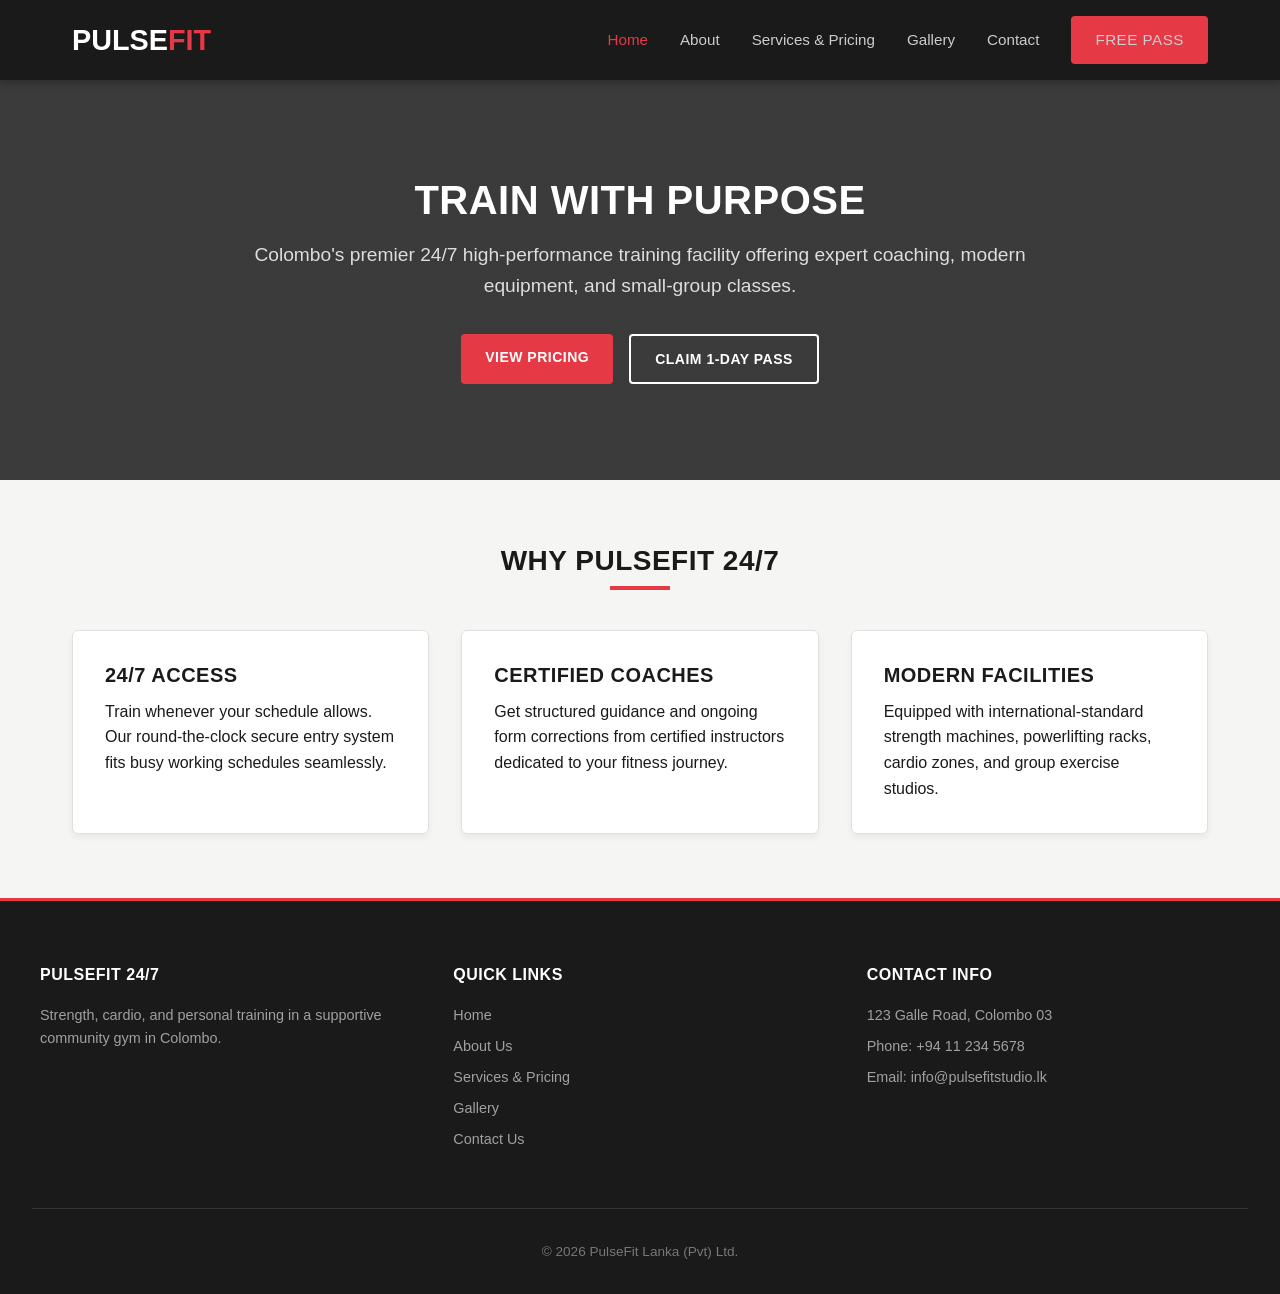
<file: Pages/index.html>
<!DOCTYPE html>
<html lang="en">
<head>
  <meta charset="UTF-8">
  <meta name="viewport" content="width=device-width, initial-scale=1.0">
  <title>PulseFit 24/7 | Premium Gym & Fitness Center</title>
  <link rel="stylesheet" href="style.css">
</head>
<body>

  <!-- Persistent Header & Navigation -->
  <header>
    <div class="nav-container">
      <a href="index.html" class="logo">PULSE<span>FIT</span></a>
      <nav>
        <ul class="nav-menu">
          <li><a href="index.html" class="active">Home</a></li>
          <li><a href="about.html">About</a></li>
          <li><a href="services.html">Services & Pricing</a></li>
          <li><a href="gallery.html">Gallery</a></li>
          <li><a href="contact.html">Contact</a></li>
          <li><a href="contact.html" class="btn btn-primary">Free Pass</a></li>
        </ul>
      </nav>
    </div>
  </header>

  <!-- Main Content Area -->
  <main>
    <!-- Hero Banner -->
    <section class="hero">
      <div class="hero-content">
        <h1>Train With Purpose</h1>
        <p>Colombo's premier 24/7 high-performance training facility offering expert coaching, modern equipment, and small-group classes.</p>
        <div class="hero-buttons">
          <a href="services.html" class="btn btn-primary">View Pricing</a>
          <a href="contact.html" class="btn btn-outline">Claim 1-Day Pass</a>
        </div>
      </div>
    </section>

    <!-- Core Features Section -->
    <section class="container">
      <div class="section-title">
        <h2>Why PulseFit 24/7</h2>
      </div>
      <div class="grid-3">
        <article class="card">
          <h3 class="card-title">24/7 Access</h3>
          <p>Train whenever your schedule allows. Our round-the-clock secure entry system fits busy working schedules seamlessly.</p>
        </article>
        <article class="card">
          <h3 class="card-title">Certified Coaches</h3>
          <p>Get structured guidance and ongoing form corrections from certified instructors dedicated to your fitness journey.</p>
        </article>
        <article class="card">
          <h3 class="card-title">Modern Facilities</h3>
          <p>Equipped with international-standard strength machines, powerlifting racks, cardio zones, and group exercise studios.</p>
        </article>
      </div>
    </section>
  </main>

  <!-- Persistent Footer -->
  <footer>
    <div class="footer-content">
      <div class="footer-column">
        <h4>PULSEFIT 24/7</h4>
        <p>Strength, cardio, and personal training in a supportive community gym in Colombo.</p>
      </div>
      <div class="footer-column">
        <h4>Quick Links</h4>
        <ul>
          <li><a href="index.html">Home</a></li>
          <li><a href="about.html">About Us</a></li>
          <li><a href="services.html">Services & Pricing</a></li>
          <li><a href="gallery.html">Gallery</a></li>
          <li><a href="contact.html">Contact Us</a></li>
        </ul>
      </div>
      <div class="footer-column">
        <h4>Contact Info</h4>
        <p>123 Galle Road, Colombo 03</p>
        <p>Phone: +94 11 234 5678</p>
        <p>Email: info@pulsefitstudio.lk</p>
      </div>
    </div>
    <div class="footer-bottom">
      <p>&copy; 2026 PulseFit Lanka (Pvt) Ltd. </p>
    </div>
  </footer>

</body>
</html>
</file>
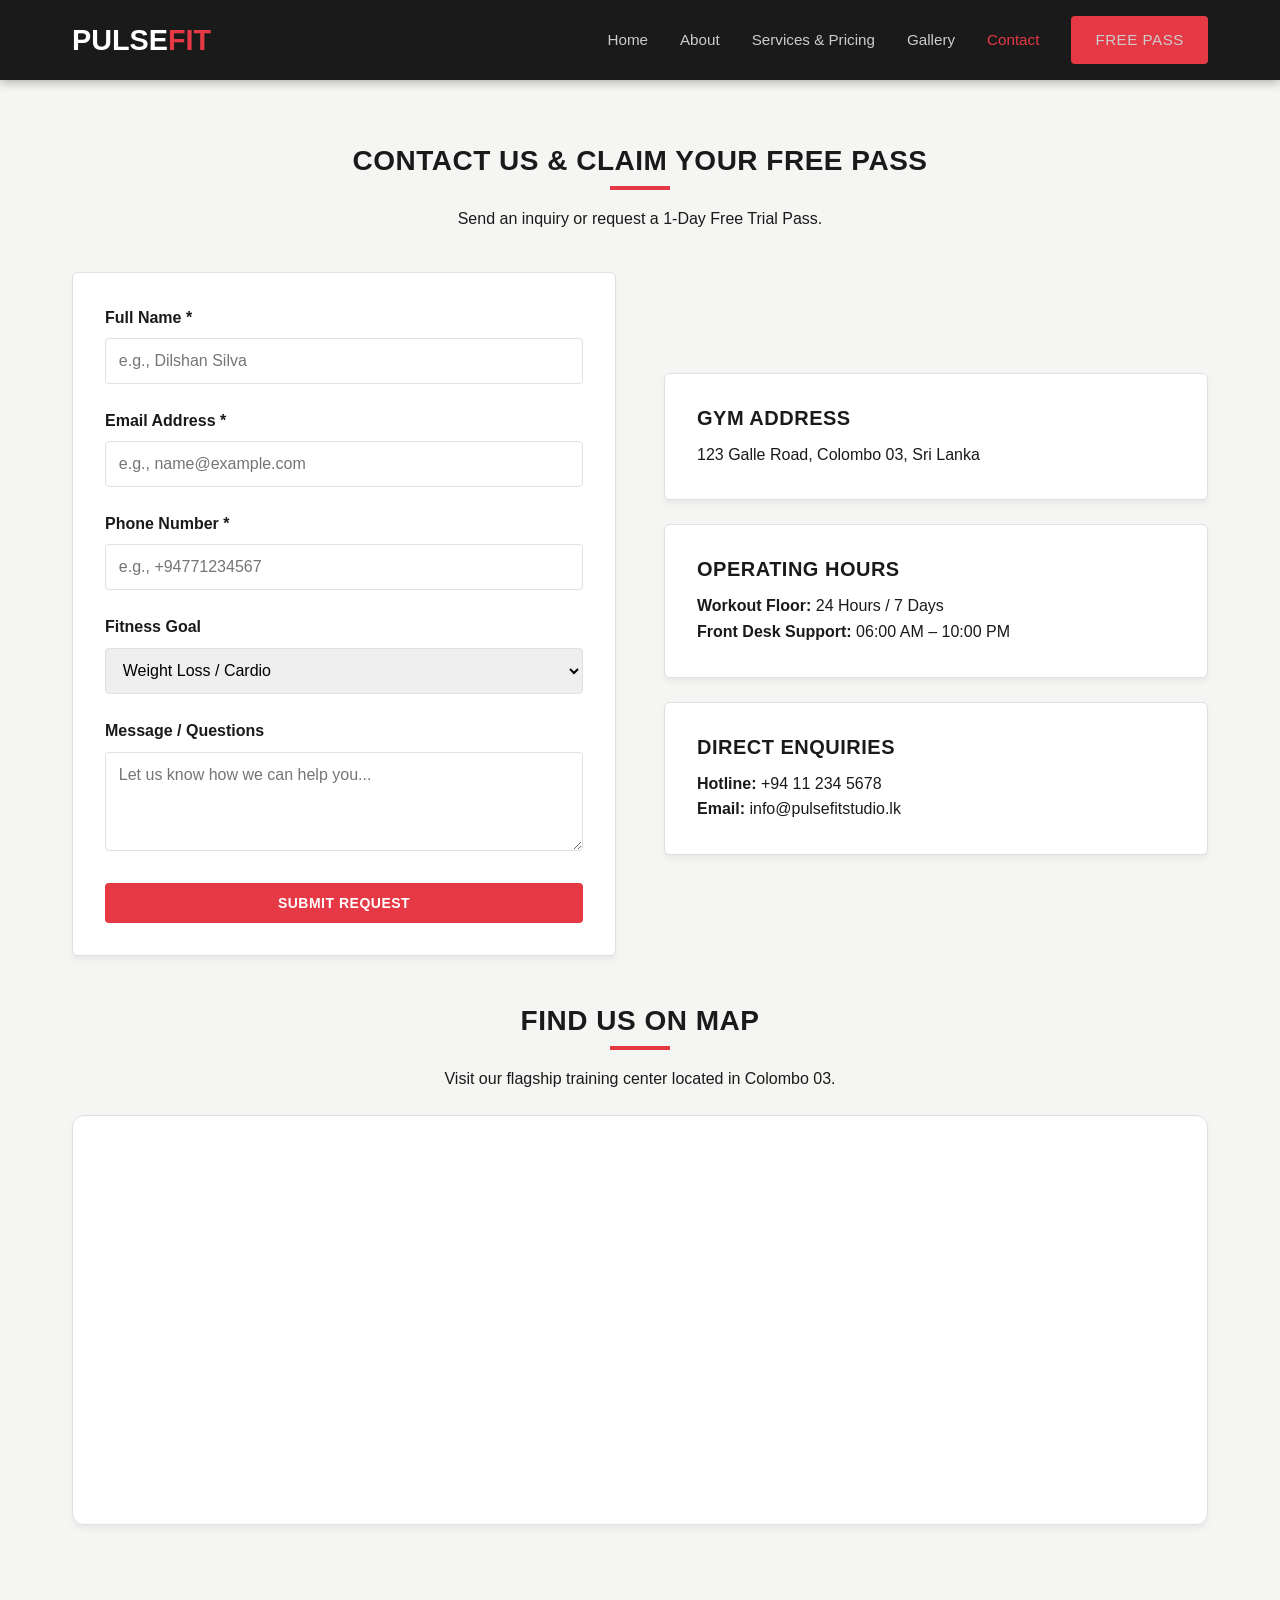
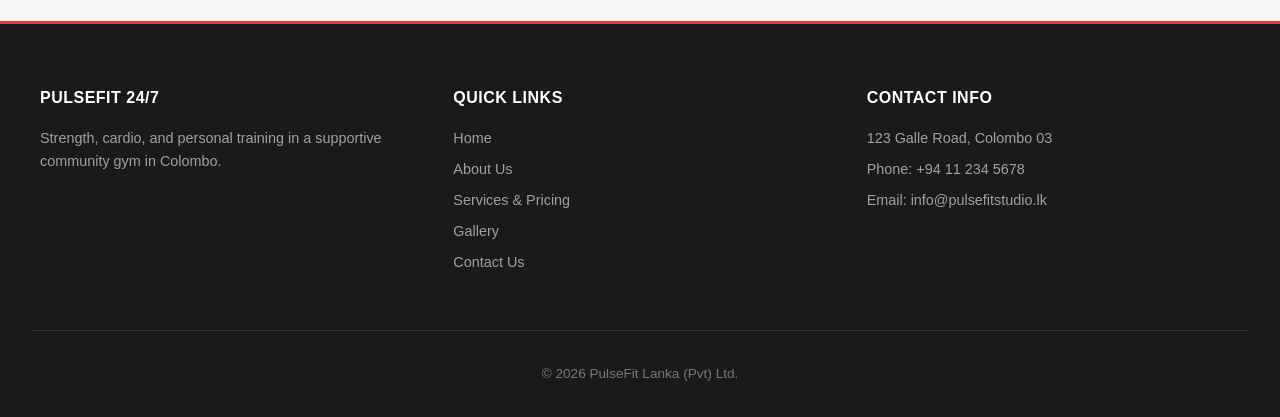
<file: Pages/contact.html>
<!DOCTYPE html>
<html lang="en">
<head>
  <meta charset="UTF-8">
  <meta name="viewport" content="width=device-width, initial-scale=1.0">
  <title>Contact Us | PulseFit 24/7</title>
  <link rel="stylesheet" href="style.css">
</head>
<body>

  <!-- Persistent Header -->
  <header>
    <div class="nav-container">
      <a href="index.html" class="logo">PULSE<span>FIT</span></a>
      <nav>
        <ul class="nav-menu">
          <li><a href="index.html">Home</a></li>
          <li><a href="about.html">About</a></li>
          <li><a href="services.html">Services & Pricing</a></li>
          <li><a href="gallery.html">Gallery</a></li>
          <li><a href="contact.html" class="active">Contact</a></li>
          <li><a href="contact.html" class="btn btn-primary">Free Pass</a></li>
        </ul>
      </nav>
    </div>
  </header>

  <main class="container">
    <section class="section-title">
      <h2>Contact Us & Claim Your Free Pass</h2>
      <p>Send an inquiry or request a 1-Day Free Trial Pass.</p>
    </section>

    <div style="display: grid; grid-template-columns: repeat(auto-fit, minmax(320px, 1fr)); gap: 3rem; margin-bottom: 3rem;">
      
      <!-- Validated Form -->
      <form action="#" method="post" class="card">
        <div class="form-group">
          <label for="fullname">Full Name *</label>
          <input type="text" id="fullname" name="fullname" class="form-control" placeholder="e.g., Dilshan Silva" required>
        </div>

        <div class="form-group">
          <label for="email">Email Address *</label>
          <input type="email" id="email" name="email" class="form-control" placeholder="e.g., name@example.com" required>
        </div>

        <div class="form-group">
          <label for="phone">Phone Number *</label>
          <input type="tel" id="phone" name="phone" class="form-control" placeholder="e.g., +94771234567" required>
        </div>

        <div class="form-group">
          <label for="interest">Fitness Goal</label>
          <select id="interest" name="interest" class="form-control">
            <option value="weight loss">Weight Loss / Cardio</option>
            <option value="muscle gain">Strength Training & Muscle Gain</option>
            <option value="personal training">1-to-1 Personal Training</option>
            <option value="group classes">Group Fitness Classes</option>
          </select>
        </div>

        <div class="form-group">
          <label for="message">Message / Questions</label>
          <textarea id="message" name="message" rows="4" class="form-control" placeholder="Let us know how we can help you..."></textarea>
        </div>

        <button type="submit" class="btn btn-primary" style="width: 100%;">Submit Request</button>
      </form>

      <!-- Contact Details -->
      <div style="display: flex; flex-direction: column; justify-content: center;">
        <div class="card" style="margin-bottom: 1.5rem;">
          <h3 class="card-title">Gym Address</h3>
          <p>123 Galle Road, Colombo 03, Sri Lanka</p>
        </div>
        <div class="card" style="margin-bottom: 1.5rem;">
          <h3 class="card-title">Operating Hours</h3>
          <p><strong>Workout Floor:</strong> 24 Hours / 7 Days</p>
          <p><strong>Front Desk Support:</strong> 06:00 AM – 10:00 PM</p>
        </div>
        <div class="card">
          <h3 class="card-title">Direct Enquiries</h3>
          <p><strong>Hotline:</strong> +94 11 234 5678</p>
          <p><strong>Email:</strong> info@pulsefitstudio.lk</p>
        </div>
      </div>

    </div>

    <!-- Embedded Google Map Section -->
    <section style="margin-bottom: 2rem;">
      <div class="section-title" style="margin-bottom: 1.5rem;">
        <h2>Find Us On Map</h2>
        <p>Visit our flagship training center located in Colombo 03.</p>
      </div>
      <div class="card" style="padding: 0; overflow: hidden; border-radius: 12px;">
        <iframe 
          src="https://www.google.com/maps/embed?pb=!1m18!1m12!1m3!1d3960.7981248068943!2d79.8488883147728!3d6.914713994998781!2m3!1f0!2f0!3f0!2m3!1i1024!2i710!4f13.1!3m3!1m2!1s0x3ae2594254b9d0d5%3A0x2a98fdf7d9b71f25!2sGalle%20Rd%2C%20Colombo%2003!5e0!3m2!1sen!2slk!4v1680000000000!5m2!1sen!2slk" 
          width="100%" 
          height="400" 
          style="border:0;" 
          allowfullscreen="" 
          loading="lazy" 
          referrerpolicy="no-referrer-when-downgrade">
        </iframe>
      </div>
    </section>

  </main>

  <!-- Persistent Footer -->
  <footer>
    <div class="footer-content">
      <div class="footer-column">
        <h4>PULSEFIT 24/7</h4>
        <p>Strength, cardio, and personal training in a supportive community gym in Colombo.</p>
      </div>
      <div class="footer-column">
        <h4>Quick Links</h4>
        <ul>
          <li><a href="index.html">Home</a></li>
          <li><a href="about.html">About Us</a></li>
          <li><a href="services.html">Services & Pricing</a></li>
          <li><a href="gallery.html">Gallery</a></li>
          <li><a href="contact.html">Contact Us</a></li>
        </ul>
      </div>
      <div class="footer-column">
        <h4>Contact Info</h4>
        <p>123 Galle Road, Colombo 03</p>
        <p>Phone: +94 11 234 5678</p>
        <p>Email: info@pulsefitstudio.lk</p>
      </div>
    </div>
    <div class="footer-bottom">
      <p>&copy; 2026 PulseFit Lanka (Pvt) Ltd. </p>
    </div>
  </footer>

</body>
</html>
</file>
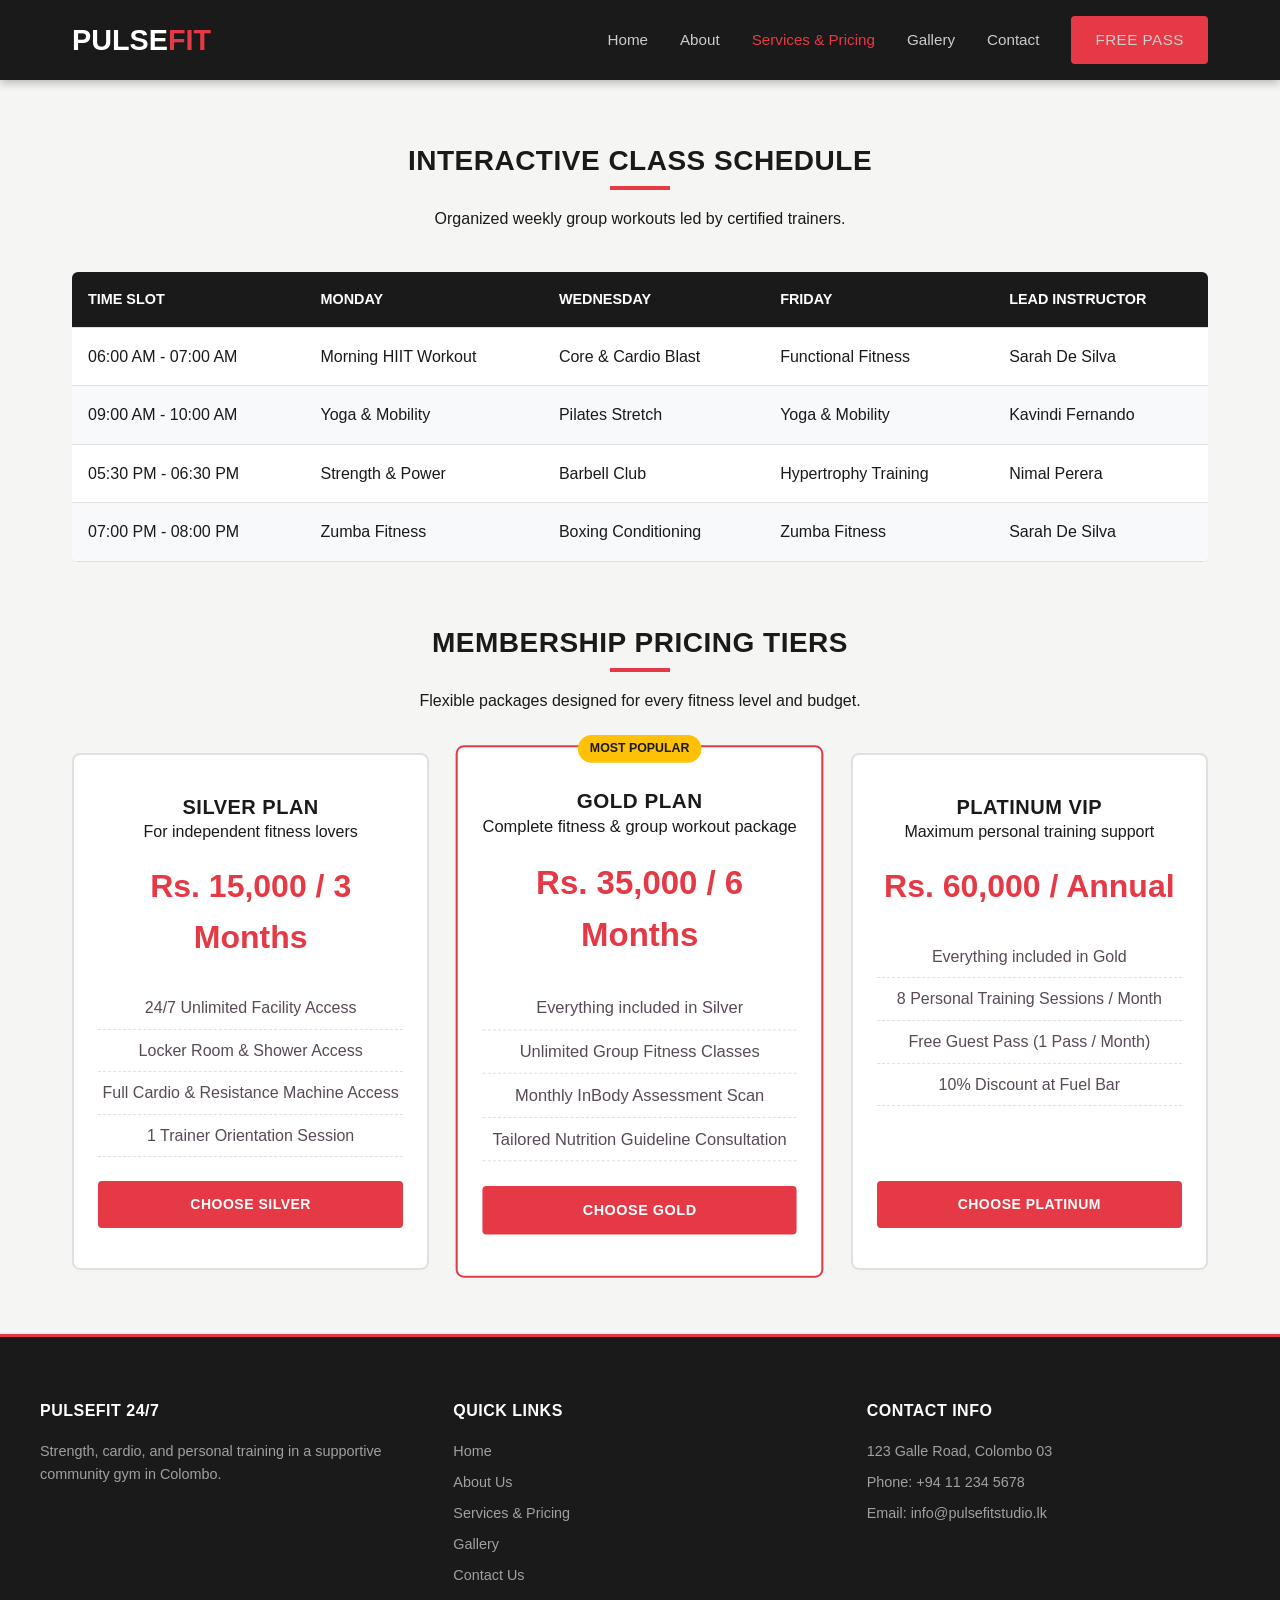
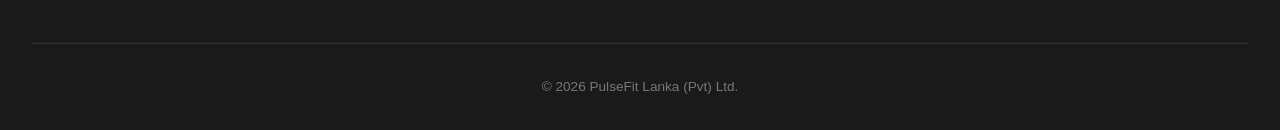
<file: Pages/services.html>
<!doctype html>
<html lang="en">
  <head>
    <meta charset="UTF-8" />
    <meta name="viewport" content="width=device-width, initial-scale=1.0" />
    <title>Services & Pricing | PulseFit 24/7</title>
    <link rel="stylesheet" href="style.css" />
  </head>
  <body>
    <!-- Persistent Header -->
    <header>
      <div class="nav-container">
        <a href="index.html" class="logo">PULSE<span>FIT</span></a>
        <nav>
          <ul class="nav-menu">
            <li><a href="index.html">Home</a></li>
            <li><a href="about.html">About</a></li>
            <li>
              <a href="services.html" class="active">Services & Pricing</a>
            </li>
            <li><a href="gallery.html">Gallery</a></li>
            <li><a href="contact.html">Contact</a></li>
            <li>
              <a href="contact.html" class="btn btn-primary">Free Pass</a>
            </li>
          </ul>
        </nav>
      </div>
    </header>

    <main class="container">
      <!-- Interactive Class Schedule Table -->
      <section class="section-title">
        <h2>Interactive Class Schedule</h2>
        <p>Organized weekly group workouts led by certified trainers.</p>
      </section>

      <div class="table-container" style="margin-bottom: 4rem">
        <table>
          <thead>
            <tr>
              <th>Time Slot</th>
              <th>Monday</th>
              <th>Wednesday</th>
              <th>Friday</th>
              <th>Lead Instructor</th>
            </tr>
          </thead>
          <tbody>
            <tr>
              <td>06:00 AM - 07:00 AM</td>
              <td>Morning HIIT Workout</td>
              <td>Core & Cardio Blast</td>
              <td>Functional Fitness</td>
              <td>Sarah De Silva</td>
            </tr>
            <tr>
              <td>09:00 AM - 10:00 AM</td>
              <td>Yoga & Mobility</td>
              <td>Pilates Stretch</td>
              <td>Yoga & Mobility</td>
              <td>Kavindi Fernando</td>
            </tr>
            <tr>
              <td>05:30 PM - 06:30 PM</td>
              <td>Strength & Power</td>
              <td>Barbell Club</td>
              <td>Hypertrophy Training</td>
              <td>Nimal Perera</td>
            </tr>
            <tr>
              <td>07:00 PM - 08:00 PM</td>
              <td>Zumba Fitness</td>
              <td>Boxing Conditioning</td>
              <td>Zumba Fitness</td>
              <td>Sarah De Silva</td>
            </tr>
          </tbody>
        </table>
      </div>

      <!-- Membership Pricing Cards -->
      <section class="section-title">
        <h2>Membership Pricing Tiers</h2>
        <p>Flexible packages designed for every fitness level and budget.</p>
      </section>

      <div class="grid-3">
        <!-- Silver Plan -->
        <article class="pricing-card">
          <div>
            <h3>Silver Plan</h3>
            <p>For independent fitness lovers</p>
            <div class="price">Rs. 15,000 <span>/ 3 Months</span></div>
            <ul class="pricing-features">
              <li>24/7 Unlimited Facility Access</li>
              <li>Locker Room & Shower Access</li>
              <li>Full Cardio & Resistance Machine Access</li>
              <li>1 Trainer Orientation Session</li>
            </ul>
          </div>
          <a href="contact.html" class="btn btn-primary">Choose Silver</a>
        </article>

        <!-- Gold Plan -->
        <article class="pricing-card popular">
          <div class="badge">Most Popular</div>
          <div>
            <h3>Gold Plan</h3>
            <p>Complete fitness & group workout package</p>
            <div class="price">Rs. 35,000 <span>/ 6 Months</span></div>
            <ul class="pricing-features">
              <li>Everything included in Silver</li>
              <li>Unlimited Group Fitness Classes</li>
              <li>Monthly InBody Assessment Scan</li>
              <li>Tailored Nutrition Guideline Consultation</li>
            </ul>
          </div>
          <a href="contact.html" class="btn btn-primary">Choose Gold</a>
        </article>

        <!-- Platinum Plan -->
        <article class="pricing-card">
          <div>
            <h3>Platinum VIP</h3>
            <p>Maximum personal training support</p>
            <div class="price">Rs. 60,000 <span>/ Annual</span></div>
            <ul class="pricing-features">
              <li>Everything included in Gold</li>
              <li>8 Personal Training Sessions / Month</li>
              <li>Free Guest Pass (1 Pass / Month)</li>
              <li>10% Discount at Fuel Bar</li>
            </ul>
          </div>
          <a href="contact.html" class="btn btn-primary">Choose Platinum</a>
        </article>
      </div>
    </main>

    <!-- Persistent Footer -->
    <footer>
      <div class="footer-content">
        <div class="footer-column">
          <h4>PULSEFIT 24/7</h4>
          <p>
            Strength, cardio, and personal training in a supportive community
            gym in Colombo.
          </p>
        </div>
        <div class="footer-column">
          <h4>Quick Links</h4>
          <ul>
            <li><a href="index.html">Home</a></li>
            <li><a href="about.html">About Us</a></li>
            <li><a href="services.html">Services & Pricing</a></li>
            <li><a href="gallery.html">Gallery</a></li>
            <li><a href="contact.html">Contact Us</a></li>
          </ul>
        </div>
        <div class="footer-column">
          <h4>Contact Info</h4>
          <p>123 Galle Road, Colombo 03</p>
          <p>Phone: +94 11 234 5678</p>
          <p>Email: info@pulsefitstudio.lk</p>
        </div>
      </div>
      <div class="footer-bottom">
        <p>&copy; 2026 PulseFit Lanka (Pvt) Ltd.</p>
      </div>
    </footer>
  </body>
</html>
</file>
<file: Pages/style.css>
/* CSS Variables / Theme Palette */
:root {
  --bg-dark: #1a1a1a;       /* Charcoal Black */
  --bg-light: #F5F5F3;      /* Off White */
  --bg-card: #ffffff;       /* Pure White */
  --accent-red: #E63946;    /* Energy Red */
  --accent-yellow: #FFC107; /* Signal Yellow */
  --text-primary: #1A1A1A;
  --text-muted: #584a56;     /* Steel Grey */
  --text-light: #FFFFFF;
  --border-color: #E0E0E0;
  --font-heading: 'Montserrat', sans-serif;
  --font-body: 'Inter', sans-serif;
}

/* Reset & Base Styles */
* {
  margin: 0;
  padding: 0;
  box-sizing: border-box;
}

body {
  font-family: var(--font-body);
  background-color: var(--bg-light);
  color: var(--text-primary);
  line-height: 1.6;
  font-size: 16px;
}
/* footer links */
a {
  text-decoration: none;
  color: inherit;
  transition: color 0.3s ease;
}
/* gallery images */
img {
  max-width: 100%;
  height: auto;
  display: block;
}

/* Typography Hierarchy */
h1, h2, h3, h4 {
  font-family: var(--font-heading);
  text-transform: uppercase;
  letter-spacing: 0.5px;
  line-height: 1.2;
}

h1 { font-size: 2.5rem; font-weight: 900; }
h2 { font-size: 1.75rem; font-weight: 800; margin-bottom: 1rem; }
h3 { font-size: 1.25rem; font-weight: 700; }

.section-title {
  text-align: center;
  margin-bottom: 2.5rem;
}

.section-title h2::after {
  content: '';
  display: block;
  width: 60px;
  height: 4px;
  background-color: var(--accent-red);
  margin: 0.5rem auto 0;
}

/* Header & Navigation */
header {
  background-color: var(--bg-dark);
  color: var(--text-light);
  position: sticky;
  top: 0;
  z-index: 1000;
  box-shadow: 0 2px 10px rgba(0,0,0,0.3);
}

.nav-container {
  max-width: 1200px;
  margin: 0 auto;
  display: flex;
  justify-content: space-between;
  align-items: center;
  padding: 1rem 2rem;
}

.logo {
  font-family: var(--font-heading);
  font-size: 1.8rem;
  font-weight: 900;
  color: var(--text-light);
}

.logo span {
  color: var(--accent-red);
}

.nav-menu {
  display: flex;
  list-style: none;
  gap: 2rem;
  align-items: center;
}

.nav-menu a {
  font-weight: 500;
  color: #CCCCCC;
  font-size: 0.95rem;
}

.nav-menu a:hover,
.nav-menu a.active {
  color: var(--accent-red);
}

/* Buttons */
.btn {
  display: inline-block;
  padding: 0.75rem 1.5rem;
  font-family: var(--font-body);
  font-weight: 600;
  font-size: 0.875rem;
  text-transform: uppercase;
  letter-spacing: 0.5px;
  border-radius: 4px;
  border: none;
  cursor: pointer;
  transition: all 0.3s ease;
  text-align: center;
}

.btn-primary {
  background-color: var(--accent-red);
  color: var(--text-light);
}

.btn-primary:hover {
  background-color: #C82333;
  transform: translateY(-2px);
}

.btn-outline {
  background-color: transparent;
  color: var(--text-light);
  border: 2px solid var(--text-light);
}

.btn-outline:hover {
  background-color: var(--text-light);
  color: var(--bg-dark);
}

/* Layout Components */
.container {
  max-width: 1200px;
  margin: 0 auto;
  padding: 4rem 2rem;
}

.hero {
  background: linear-gradient(rgba(26, 26, 26, 0.85), rgba(26, 26, 26, 0.85)), 
              url('https://images.unsplash.com/photo-1534438327276-14e5300c3a48?auto=format&fit=crop&w=1200&q=80') center/cover no-repeat;
  color: var(--text-light);
  padding: 6rem 2rem;
  text-align: center;
}

.hero-content {
  max-width: 800px;
  margin: 0 auto;
}

.hero p {
  font-size: 1.2rem;
  margin: 1rem 0 2rem;
  color: #DDDDDD;
}

.hero-buttons {
  display: flex;
  gap: 1rem;
  justify-content: center;
}

/* Grid & Cards */
.grid-3 {
  display: grid;
  grid-template-columns: repeat(auto-fit, minmax(300px, 1fr));
  gap: 2rem;
}

.grid-4 {
  display: grid;
  grid-template-columns: repeat(auto-fit, minmax(240px, 1fr));
  gap: 1.5rem;
}

.card {
  background-color: var(--bg-card);
  padding: 2rem;
  border-radius: 6px;
  border: 1px solid var(--border-color);
  box-shadow: 0 4px 6px rgba(0,0,0,0.05);
  transition: transform 0.3s ease;
}

.card:hover {
  transform: translateY(-5px);
}

.card-title {
  margin-bottom: 0.75rem;
  color: var(--bg-dark);
}

/* Table Styling */
.table-container {
  overflow-x: auto;
  margin-top: 1.5rem;
}

table {
  width: 100%;
  border-collapse: collapse;
  background-color: var(--bg-card);
  border-radius: 6px;
  overflow: hidden;
  box-shadow: 0 4px 6px rgba(0,0,0,0.05);
}

th, td {
  padding: 1rem;
  text-align: left;
  border-bottom: 1px solid var(--border-color);
}

th {
  background-color: var(--bg-dark);
  color: var(--text-light);
  font-family: var(--font-heading);
  font-size: 0.9rem;
  text-transform: uppercase;
}

tr:nth-child(even) {
  background-color: #F8F9FA;
}

/* Pricing Cards */
.pricing-card {
  background-color: var(--bg-card);
  border: 2px solid var(--border-color);
  border-radius: 8px;
  padding: 2.5rem 1.5rem;
  text-align: center;
  position: relative;
  display: flex;
  flex-direction: column;
  justify-content: space-between;
}

.pricing-card.popular {
  border-color: var(--accent-red);
  transform: scale(1.03);
}

.badge {
  position: absolute;
  top: -12px;
  left: 50%;
  /* badge position */
  transform: translateX(-50%);             
  background-color: var(--accent-yellow);
  color: var(--bg-dark);
  font-size: 0.75rem;
  font-weight: 700;
  padding: 0.25rem 0.75rem;
  border-radius: 20px;
  text-transform: uppercase;
}

.price {
  font-size: 2rem;
  font-weight: 800;
  color: var(--accent-red);
  margin: 1rem 0;
}

.pricing-features {
  list-style: none;
  margin: 1.5rem 0;
  color: var(--text-muted);
}

.pricing-features li {
  padding: 0.5rem 0;
  border-bottom: 1px dashed var(--border-color);
}

/* Forms */
.form-group {
  margin-bottom: 1.5rem;
}

.form-group label {
  display: block;
  font-weight: 600;
  margin-bottom: 0.5rem;
  color: var(--text-primary);
}

.form-control {
  width: 100%;
  padding: 0.8rem;
  border: 1px solid var(--border-color);
  border-radius: 4px;
  font-family: var(--font-body);
  font-size: 1rem;
}

.form-control:focus {
  outline: none;
  border-color: var(--accent-red);
}

/* Gallery Grid */
.gallery-grid {
  display: grid;
  grid-template-columns: repeat(auto-fit, minmax(280px, 1fr));
  gap: 1.5rem;
}

.gallery-item {
  border-radius: 6px;
  overflow: hidden;
  box-shadow: 0 4px 6px rgba(0,0,0,0.1);
  background-color: var(--bg-dark);
}

.gallery-item img {
  width: 100%;
  height: 220px;
  object-fit: cover;
  transition: opacity 0.3s ease;
}
/* footer in gallery */
.gallery-item img:hover {
  opacity: 0.85;
}

/* Footer */
footer {
  background-color: var(--bg-dark);
  color: var(--text-light);
  padding: 4rem 2rem 2rem;
  border-top: 3px solid var(--accent-red);
}

.footer-content {
  max-width: 1200px;
  margin: 0 auto;
  display: grid;
  grid-template-columns: repeat(auto-fit, minmax(220px, 1fr));
  gap: 2.5rem;
  margin-bottom: 3rem;
}

.footer-column h4 {
  margin-bottom: 1.25rem;
  color: var(--text-light);
}

.footer-column p, .footer-column li {
  color: #A0A0A0;
  font-size: 0.9rem;
  margin-bottom: 0.5rem;
  list-style: none;
}

.footer-bottom {
  text-align: center;
  padding-top: 2rem;
  border-top: 1px solid #333333;
  color: #777777;
  font-size: 0.85rem;
}

/* Mobile Responsive Settings */
@media (max-width: 768px) {
  .nav-container {
    flex-direction: column;
    gap: 1rem;
  }

  .nav-menu {
    flex-wrap: wrap;
    justify-content: center;
    gap: 1rem;
  }

  h1 { font-size: 1.8rem; }
  h2 { font-size: 1.4rem; }

  .hero-buttons {
    flex-direction: column;
  }

  .pricing-card.popular {
    transform: none;
  }
}
</file>
